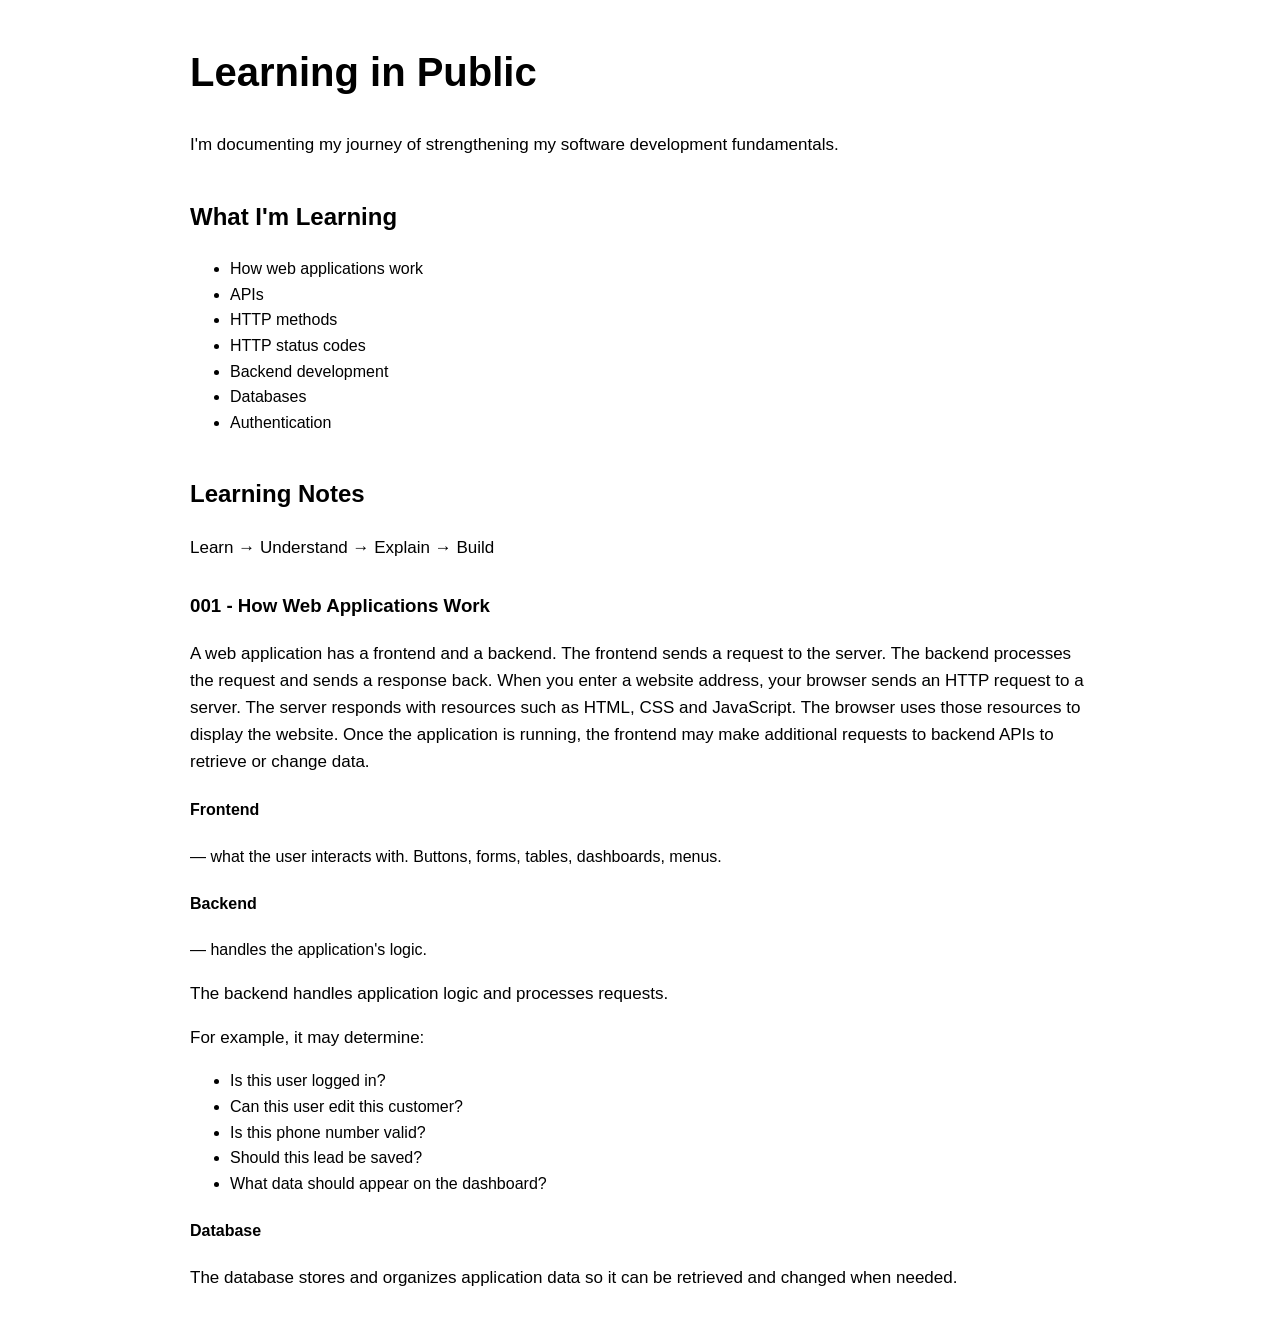
<file: index.html>
<!DOCTYPE html>

<html>
<head>
    <title>Learning in Public</title>
     <link rel="stylesheet" href="style.css">
</head>
</head>

<body>

    <h1>Learning in Public</h1>

    <p>
        I'm documenting my journey of strengthening my
        software development fundamentals.
    </p>

    <h2>What I'm Learning</h2>

    <ul>
        <li>How web applications work</li>
        <li>APIs</li>
        <li>HTTP methods</li>
        <li>HTTP status codes</li>
        <li>Backend development</li>
        <li>Databases</li>
        <li>Authentication</li>
    </ul>

    <h2>Learning Notes</h2>

    <p>
        Learn → Understand → Explain → Build
    </p>

    <h3>001 - How Web Applications Work</h3>

    <p>
        A web application has a frontend and a backend.
        The frontend sends a request to the server.
        The backend processes the request and sends a response back.

        When you enter a website address, your browser sends an HTTP request to a server. The server responds with resources such as HTML, CSS and JavaScript. The browser uses those resources to display the website. Once the application is running, the frontend may make additional requests to backend APIs to retrieve or change data.

        <h4>Frontend</h4> — what the user interacts with.

        Buttons, forms, tables, dashboards, menus.
                
        <h4>Backend</h4> — handles the application's logic.
        
        
        <p>
            The backend handles application logic and processes requests.
        </p>
        
        <p>For example, it may determine:</p>
        
        <ul>
            <li>Is this user logged in?</li>
            <li>Can this user edit this customer?</li>
            <li>Is this phone number valid?</li>
            <li>Should this lead be saved?</li>
            <li>What data should appear on the dashboard?</li>
        </ul>
        
        <h4>Database</h4>
        
        <p>
            The database stores and organizes application data so it can
            be retrieved and changed when needed.
        </p>
        

    </p>
    
    </body>
    </html>
</file>
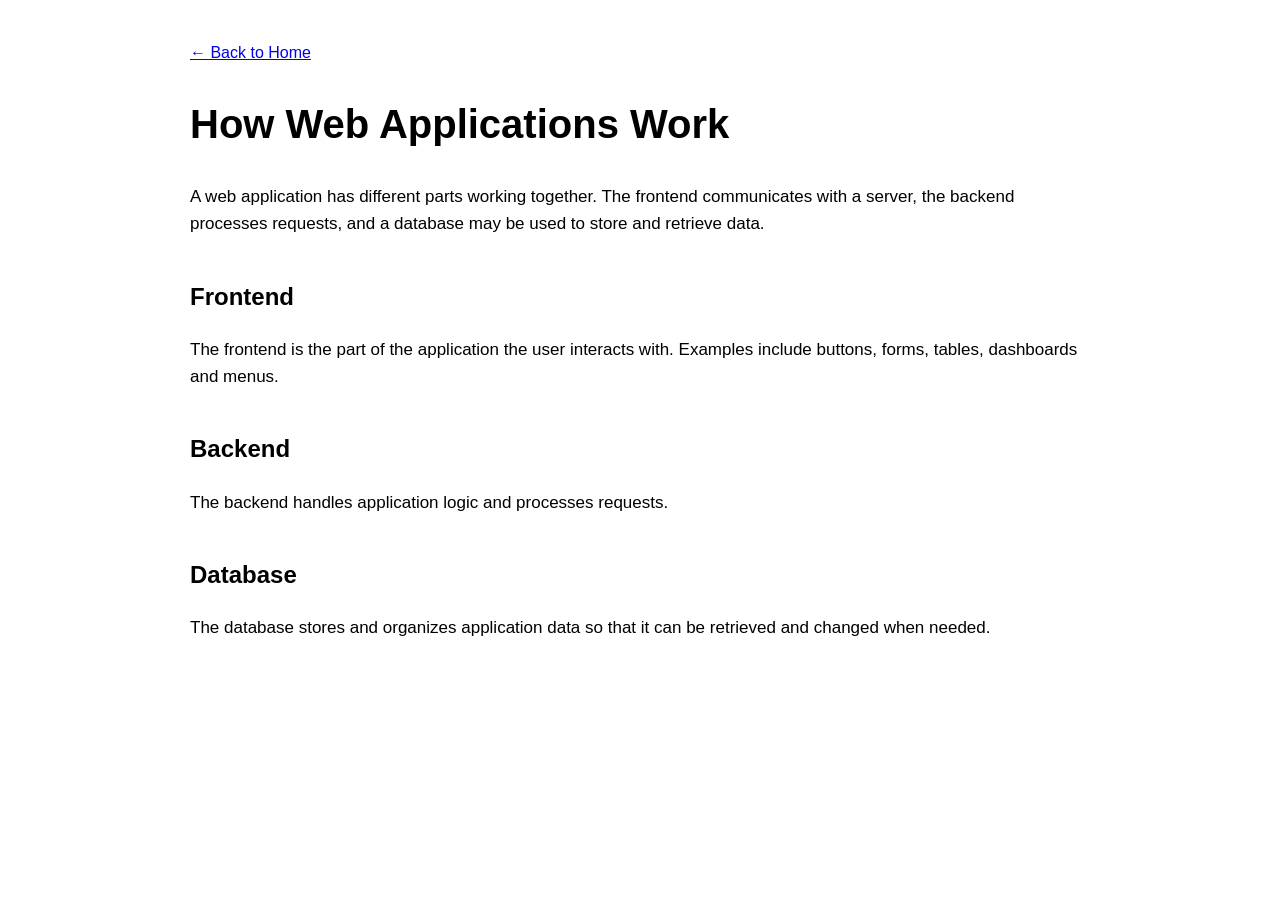
<file: notes/001-how-web-applications-work.html>
<!DOCTYPE html>

<html>
<head>
    <title>How Web Applications Work | Learning in Public</title>
    <link rel="stylesheet" href="../style.css">
</head>

<body>

    <a href="../index.html">← Back to Home</a>

    <h1>How Web Applications Work</h1>

    <p>
        A web application has different parts working together.
        The frontend communicates with a server, the backend processes
        requests, and a database may be used to store and retrieve data.
    </p>

    <h2>Frontend</h2>

    <p>
        The frontend is the part of the application the user interacts with.
        Examples include buttons, forms, tables, dashboards and menus.
    </p>

    <h2>Backend</h2>

    <p>
        The backend handles application logic and processes requests.
    </p>

    <h2>Database</h2>

    <p>
        The database stores and organizes application data so that it can
        be retrieved and changed when needed.
    </p>

</body>
</html>
</file>
<file: style.css>
body {
    font-family: Arial, sans-serif;
    max-width: 900px;
    margin: 40px auto;
    padding: 0 20px;
    line-height: 1.6;
}

h1 {
    font-size: 40px;
}

h2 {
    margin-top: 40px;
}

h3 {
    margin-top: 30px;
}

p {
    font-size: 17px;
}
</file>
